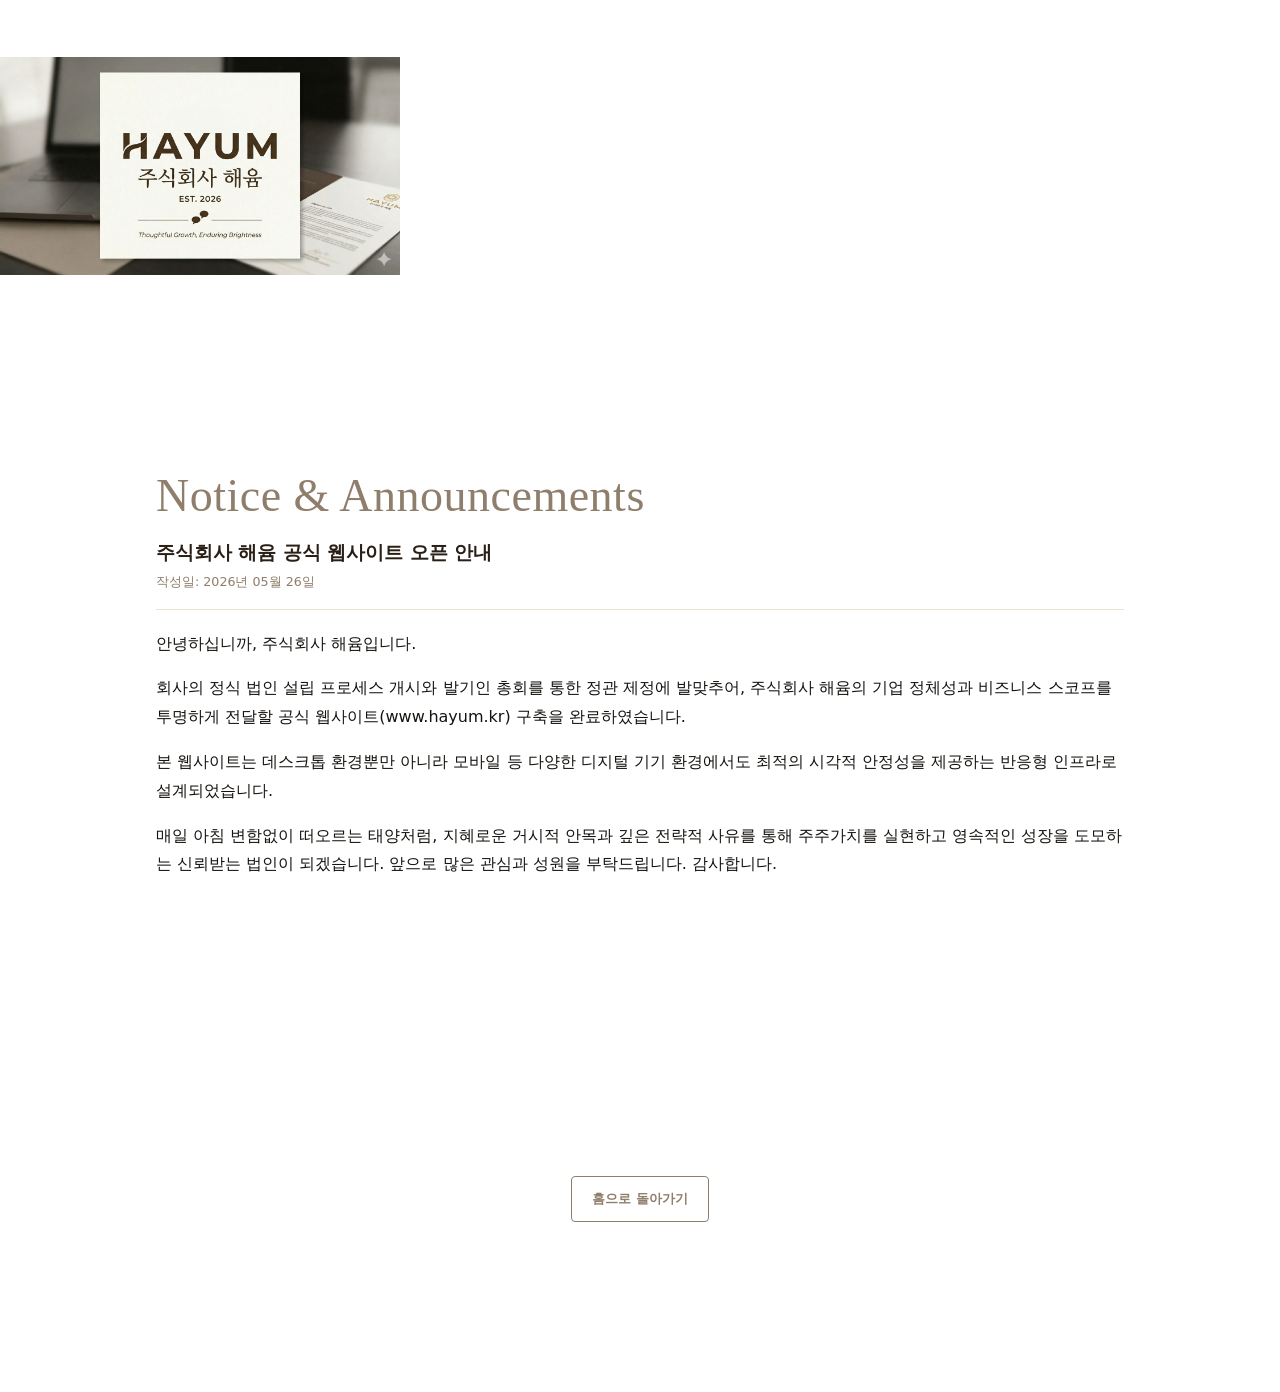
<file: NT_20260526_02.html>
<!DOCTYPE html>
<html lang="ko">
<head>
    <meta charset="UTF-8">
    <meta name="viewport" content="width=device-width, initial-scale=1.0">
    <title>주식회사 해윰 - 공지사항</title>
    <link rel="icon" type="image/png" href="favicon.png">
    
    <link rel="stylesheet" href="style.css">
</head>
<body>

    <div class="container" style="padding-top: 15mm; padding-bottom: 25mm;">
        <header style="margin-bottom: 15mm;">
            <a href="index.html">
                <img src="hayum_logo.png" alt="주식회사 해윰" class="brand-logo" style="max-width: 400px;">
            </a>
        </header>
        
        <main style="margin-bottom: 20mm;">
            <div class="section">
                <div class="section-title" style="color: #8f7e6b;">Notice & Announcements</div>
                
                <h2 style="font-size: 14pt; font-weight: 700; color: #2a1f16; margin-top: 20px; margin-bottom: 5px; line-height: 1.4;">
                    주식회사 해윰 공식 웹사이트 오픈 안내
                </h2>
                <p style="margin: 0; font-size: 9.5pt; color: #8f7e6b; margin-bottom: 15px;">작성일: 2026년 05월 26일</p>
                <hr style="border: 0; border-top: 1px solid #ede5d1; margin-bottom: 20px;">
                
                <div class="section-content" style="line-height: 1.8;">
                    <p>안녕하십니까, 주식회사 해윰입니다.</p>
                    <p>회사의 정식 법인 설립 프로세스 개시와 발기인 총회를 통한 정관 제정에 발맞추어, 주식회사 해윰의 기업 정체성과 비즈니스 스코프를 투명하게 전달할 공식 웹사이트(www.hayum.kr) 구축을 완료하였습니다.</p>
                    <p>본 웹사이트는 데스크톱 환경뿐만 아니라 모바일 등 다양한 디지털 기기 환경에서도 최적의 시각적 안정성을 제공하는 반응형 인프라로 설계되었습니다.</p>
                    <p>매일 아침 변함없이 떠오르는 태양처럼, 지혜로운 거시적 안목과 깊은 전략적 사유를 통해 주주가치를 실현하고 영속적인 성장을 도모하는 신뢰받는 법인이 되겠습니다. 앞으로 많은 관심과 성원을 부탁드립니다. 감사합니다.</p>
                </div>
            </div>
            
            <div style="text-align: center; margin-top: 40mm;">
                <a href="index.html" style="display: inline-block; padding: 10px 20px; border: 1px solid #8f7e6b; color: #8f7e6b; text-decoration: none; font-size: 10pt; font-weight: bold; border-radius: 4px;">
                    홈으로 돌아가기
                </a>
            </div>
        </main>
    </div>

</body>
</html>
</file>
<file: style.css>
/* =========================================================================
   HAYUM CO., LTD. — Minimal Light, modern corporate
   ========================================================================= */

:root {
    --bg:        #ffffff;
    --bg-soft:   #f6f4f1;
    --ink:       #16130f;   /* near-black, warm */
    --ink-soft:  #5b554d;
    --muted:     #9b938a;
    --line:      #e8e4dd;
    --accent:    #8a6a3f;   /* bronze — harmonized with logo */
    --accent-dk: #6b4f2e;
    --max:       1080px;
    --ease:      cubic-bezier(0.22, 1, 0.36, 1);
}

*, *::before, *::after { box-sizing: border-box; }

html { scroll-behavior: smooth; }

body {
    margin: 0;
    font-family: 'Pretendard', system-ui, -apple-system, 'Malgun Gothic', sans-serif;
    color: var(--ink);
    background: var(--bg);
    line-height: 1.75;
    -webkit-font-smoothing: antialiased;
    text-rendering: optimizeLegibility;
}

a { color: inherit; text-decoration: none; }

::selection { background: var(--accent); color: #fff; }

/* ===== Top nav ===== */
.nav {
    position: fixed;
    top: 0; left: 0; right: 0;
    z-index: 100;
    display: flex;
    align-items: center;
    justify-content: space-between;
    padding: 16px clamp(20px, 5vw, 56px);
    background: rgba(255, 255, 255, 0.82);
    backdrop-filter: saturate(180%) blur(12px);
    -webkit-backdrop-filter: saturate(180%) blur(12px);
    border-bottom: 1px solid transparent;
    transform: translateY(-100%);
    opacity: 0;
    transition: transform 0.5s var(--ease), opacity 0.5s var(--ease), border-color 0.5s var(--ease);
}
.nav.visible {
    transform: translateY(0);
    opacity: 1;
    border-bottom-color: var(--line);
}
.nav-brand {
    font-family: 'Cormorant Garamond', serif;
    font-size: 22px;
    font-weight: 600;
    letter-spacing: 3px;
    color: var(--ink);
}
.nav-links {
    display: flex;
    gap: clamp(14px, 2.4vw, 34px);
    font-size: 13px;
    letter-spacing: 0.4px;
    color: var(--ink-soft);
}
.nav-links a { position: relative; transition: color 0.25s; }
.nav-links a::after {
    content: '';
    position: absolute;
    left: 0; bottom: -4px;
    width: 0; height: 1px;
    background: var(--accent);
    transition: width 0.3s var(--ease);
}
.nav-links a:hover { color: var(--accent); }
.nav-links a:hover::after { width: 100%; }

/* ===== Hero ===== */
.hero {
    min-height: 100svh;
    display: flex;
    flex-direction: column;
    align-items: center;
    justify-content: center;
    text-align: center;
    padding: 80px 24px;
    position: relative;
    background:
        radial-gradient(120% 90% at 50% 0%, #fbf9f6 0%, #ffffff 55%);
    overflow: hidden;
}
.hero::after {
    /* subtle rising-sun line */
    content: '';
    position: absolute;
    left: 50%; bottom: -42vw;
    width: 84vw; height: 84vw;
    max-width: 760px; max-height: 760px;
    transform: translateX(-50%);
    border-radius: 50%;
    border: 1px solid var(--line);
    background: radial-gradient(circle at 50% 50%, rgba(138,106,63,0.045), transparent 62%);
    pointer-events: none;
}
.hero-inner { position: relative; z-index: 1; max-width: 720px; }

.hero-eyebrow {
    display: inline-block;
    font-size: 12px;
    letter-spacing: 4px;
    text-transform: uppercase;
    color: var(--accent);
    margin-bottom: 26px;
}
.hero-title {
    font-family: 'Cormorant Garamond', serif;
    font-weight: 500;
    font-size: clamp(64px, 14vw, 150px);
    line-height: 0.95;
    letter-spacing: clamp(4px, 1.4vw, 14px);
    margin: 0 0 22px;
    color: var(--ink);
}
.hero-tagline {
    font-family: 'Cormorant Garamond', serif;
    font-style: italic;
    font-size: clamp(18px, 3.4vw, 28px);
    color: var(--accent-dk);
    margin: 0 0 28px;
}
.hero-sub {
    font-size: clamp(14px, 2vw, 16px);
    color: var(--ink-soft);
    margin: 0;
    line-height: 1.9;
}

.hero-scroll {
    position: absolute;
    bottom: 34px; left: 50%;
    transform: translateX(-50%);
    width: 26px; height: 42px;
    border: 1px solid var(--line);
    border-radius: 14px;
    display: flex;
    justify-content: center;
    z-index: 1;
}
.hero-scroll span {
    width: 3px; height: 8px;
    margin-top: 8px;
    border-radius: 2px;
    background: var(--accent);
    animation: scrolldot 1.8s var(--ease) infinite;
}
@keyframes scrolldot {
    0%   { opacity: 0; transform: translateY(-4px); }
    40%  { opacity: 1; }
    80%  { opacity: 0; transform: translateY(12px); }
    100% { opacity: 0; }
}

/* ===== Sections ===== */
main { display: block; }
.section {
    max-width: var(--max);
    margin: 0 auto;
    padding: clamp(64px, 11vw, 130px) clamp(20px, 5vw, 56px);
    border-top: 1px solid var(--line);
}
.section:first-child { border-top: none; }

.section-grid {
    display: grid;
    grid-template-columns: minmax(0, 0.85fr) minmax(0, 1.6fr);
    gap: clamp(28px, 6vw, 80px);
    align-items: start;
}
.section-head { position: sticky; top: 92px; }
.section-index {
    display: block;
    font-family: 'Cormorant Garamond', serif;
    font-size: 16px;
    letter-spacing: 2px;
    color: var(--accent);
    margin-bottom: 12px;
}
.section-title {
    font-family: 'Cormorant Garamond', serif;
    font-weight: 500;
    font-size: clamp(30px, 5vw, 46px);
    line-height: 1.08;
    letter-spacing: 0.5px;
    margin: 0;
    color: var(--ink);
}

.section-body { font-size: clamp(15px, 1.7vw, 16.5px); }
.section-body .lead {
    font-size: clamp(17px, 2.2vw, 20px);
    line-height: 1.7;
    color: var(--ink);
    margin: 0 0 22px;
}
.section-body p { color: var(--ink-soft); margin: 0 0 16px; }
.section-body p:last-child { margin-bottom: 0; }

/* ===== Cards (principles / business) ===== */
.card {
    padding: 26px 28px;
    border: 1px solid var(--line);
    border-radius: 14px;
    background: linear-gradient(180deg, #fff, var(--bg-soft));
    transition: transform 0.4s var(--ease), box-shadow 0.4s var(--ease), border-color 0.4s var(--ease);
}
.card + .card { margin-top: 18px; }
.card:hover {
    transform: translateY(-4px);
    border-color: #ddd3c4;
    box-shadow: 0 18px 40px -24px rgba(107, 79, 46, 0.45);
}
.card-title {
    font-size: clamp(16px, 2vw, 18px);
    font-weight: 600;
    color: var(--ink);
    margin: 0 0 10px;
    padding-left: 14px;
    position: relative;
}
.card-title::before {
    content: '';
    position: absolute;
    left: 0; top: 4px; bottom: 4px;
    width: 3px;
    border-radius: 2px;
    background: var(--accent);
}
.card-desc {
    margin: 0;
    color: var(--ink-soft);
    font-size: clamp(14px, 1.7vw, 15.5px);
    line-height: 1.75;
}

/* ===== Notice ===== */
.notice-list { list-style: none; margin: 0; padding: 0; }
.notice-item {
    display: flex;
    align-items: center;
    gap: 18px;
    padding: 20px 4px;
    border-top: 1px solid var(--line);
    cursor: pointer;
    transition: padding-left 0.3s var(--ease), color 0.3s;
}
.notice-item:first-child { border-top: none; }
.notice-item:hover { padding-left: 12px; color: var(--accent); }
.notice-date {
    font-size: 13px;
    letter-spacing: 0.5px;
    color: var(--muted);
    flex-shrink: 0;
    min-width: 96px;
}
.notice-text { font-weight: 500; flex: 1; }
.notice-arrow {
    color: var(--accent);
    transition: transform 0.3s var(--ease);
}
.notice-item:hover .notice-arrow { transform: translateX(5px); }

/* ===== Dividend live panel ===== */
.dividend {
    padding: 26px 28px;
    background: var(--bg-soft);
    border: 1px solid var(--line);
}
.dividend-head {
    display: flex;
    justify-content: space-between;
    align-items: baseline;
    gap: 12px;
    margin-bottom: 18px;
}
.dividend-title { font-weight: 600; letter-spacing: 0.3px; }
.dividend-asof { font-size: 12.5px; color: var(--muted); flex: 1; text-align: right; }
.dividend-refresh {
    font: inherit;
    font-size: 12.5px;
    padding: 4px 12px;
    color: var(--accent-dk);
    background: transparent;
    border: 1px solid var(--line);
    cursor: pointer;
    transition: border-color 0.3s, color 0.3s;
}
.dividend-refresh:hover:not(:disabled) { border-color: var(--accent); color: var(--accent); }
.dividend-refresh:disabled { opacity: 0.55; cursor: default; }
.dividend-refresh-icon { display: inline-block; line-height: 1; }
.dividend-refresh.loading .dividend-refresh-icon { animation: dividend-spin 0.8s linear infinite; }
@keyframes dividend-spin { to { transform: rotate(360deg); } }
.dividend-grid {
    display: grid;
    grid-template-columns: repeat(3, minmax(0, 1fr));
    gap: 24px;
}
.dividend-cell { display: flex; flex-direction: column; gap: 6px; min-width: 0; }
.dividend-label { font-size: 13px; color: var(--ink-soft); }
.dividend-value {
    /* 숫자는 Pretendard(고정폭 숫자)로: 자릿수가 바뀌어도 흔들리지 않고 정렬이 깔끔함 */
    font-family: 'Pretendard', system-ui, -apple-system, 'Malgun Gothic', sans-serif;
    font-size: clamp(20px, 2.6vw, 26px);
    font-weight: 700;
    letter-spacing: -0.02em;
    color: var(--accent-dk);
    font-variant-numeric: tabular-nums;
    font-feature-settings: 'tnum' 1;
    overflow-wrap: anywhere;
}
.dividend-value em { font-style: normal; font-size: 0.55em; margin-left: 4px; color: var(--muted); }
.dividend-note { margin: 16px 0 0; font-size: 12.5px; color: var(--muted); }
.dividend { cursor: pointer; transition: border-color 0.3s; }
.dividend:hover,
.dividend:focus-visible { border-color: var(--accent); outline: none; }
.dividend-more { margin: 8px 0 0; font-size: 12.5px; color: var(--accent); text-align: right; }

/* Dividend detail modal */
.dividend-modal { max-width: 640px; overscroll-behavior: contain; }
.dividend-modal:focus { outline: none; }
/* 상세 창은 글자를 크게 (가독성) */
.dividend-modal .modal-title { font-size: 14px; }
.dividend-modal .modal-close-btn { font-size: 34px; padding: 0 4px; }
.dm-asof { margin: 0 0 16px; font-size: 15px; color: var(--muted); }
.dm-live {
    display: grid;
    grid-template-columns: 1fr;
    gap: 0;
    padding: 6px 20px;
    background: var(--bg-soft);
    border: 1px solid var(--line);
}
.dm-live .dividend-cell {
    flex-direction: row;
    justify-content: space-between;
    align-items: baseline;
    gap: 12px;
    padding: 16px 0;
    border-top: 1px solid var(--line);
}
.dm-live .dividend-cell:first-child { border-top: none; }
.dm-live .dividend-label { font-size: 16px; }
.dm-live .dividend-value { font-size: clamp(26px, 6.4vw, 32px); }
/* 월 배당 목표 그래픽 */
.dm-sub-first { margin-top: 4px; }
.dm-goal-head { margin: 0 0 12px; font-size: 16px; color: var(--ink-soft); }
.dm-goal-head b { color: var(--ink); font-weight: 700; }
.dm-goals { display: grid; grid-template-columns: 1fr 1fr; gap: 14px; }
.dm-goal {
    display: flex;
    flex-direction: column;
    align-items: stretch;
    gap: 14px;
    padding: 18px 16px;
    background: var(--bg-soft);
    border: 1px solid var(--line);
    min-width: 0;
}
.dm-goal-name { text-align: center; font-size: 16px; font-weight: 700; color: var(--ink); }
.dm-goal-ring { position: relative; width: 150px; height: 150px; align-self: center; }
.dm-goal-ring svg { width: 100%; height: 100%; display: block; }
.dm-goal-ring circle {
    fill: none;
    stroke-width: 14;
    transform: rotate(-90deg);
    transform-origin: 50% 50%;
}
.dm-goal-track { stroke: var(--line); }
.dm-goal-bar {
    stroke-linecap: round;
    transition: stroke-dashoffset 1s linear;
    animation: dm-glow 2.4s ease-in-out infinite;
}
@keyframes dm-glow {
    0%, 100% { filter: drop-shadow(0 0 0 rgba(138, 106, 63, 0)); }
    50%      { filter: drop-shadow(0 0 6px rgba(138, 106, 63, 0.55)); }
}
.dm-goal.act .dm-goal-bar { animation-name: dm-glow-dark; }
.dm-goal.run { grid-column: 1 / -1; }
.dm-goal.run .dm-goal-bar { animation-name: dm-glow-green; }
@keyframes dm-glow-green {
    0%, 100% { filter: drop-shadow(0 0 0 rgba(47, 107, 72, 0)); }
    50%      { filter: drop-shadow(0 0 6px rgba(47, 107, 72, 0.45)); }
}
@keyframes dm-glow-dark {
    0%, 100% { filter: drop-shadow(0 0 0 rgba(22, 19, 15, 0)); }
    50%      { filter: drop-shadow(0 0 6px rgba(22, 19, 15, 0.45)); }
}
.dm-goal-center {
    position: absolute;
    inset: 0;
    display: flex;
    flex-direction: column;
    align-items: center;
    justify-content: center;
    gap: 2px;
}
.dm-goal-pct {
    font-family: 'Pretendard', system-ui, -apple-system, 'Malgun Gothic', sans-serif;
    font-size: 26px;
    font-weight: 700;
    letter-spacing: -0.02em;
    color: var(--accent-dk);
    font-variant-numeric: tabular-nums;
    font-feature-settings: 'tnum' 1;
}
.dm-goal.act .dm-goal-pct { color: var(--ink); }
.dm-goal-sub { font-size: 14px; color: var(--ink-soft); }
.dm-goal-text { min-width: 0; }
.dm-goal-line {
    display: flex;
    justify-content: space-between;
    align-items: baseline;
    gap: 10px;
    padding: 9px 0;
    border-top: 1px solid var(--line);
    font-size: 16px;
}
.dm-goal-line span { color: var(--ink-soft); }
.dm-goal-line b { font-weight: 700; font-variant-numeric: tabular-nums; text-align: right; }
.dm-goal.done .dm-goal-pct { color: #2f7d4f; }
.dm-goal-note { margin: 12px 0 0; font-size: 15px; line-height: 1.8; color: var(--ink-soft); }
.dm-goal-note b { color: var(--ink); font-weight: 700; }
@media (prefers-reduced-motion: reduce) {
    .dm-goal-bar { animation: none; transition: none; }
}
.dm-persec { margin: 12px 0 0; font-size: 15px; color: var(--muted); }
.dm-sub { margin: 30px 0 10px; font-size: 18px; font-weight: 700; letter-spacing: 0.2px; color: var(--ink); }
.dm-info { margin: 0; }
.dm-row {
    display: flex;
    justify-content: space-between;
    gap: 12px;
    padding: 13px 0;
    border-top: 1px solid var(--line);
    font-size: 17px;
}
.dm-row:first-child { border-top: none; }
.dm-row dt { color: var(--ink-soft); }
.dm-row dd { margin: 0; font-weight: 600; font-variant-numeric: tabular-nums; }
.dm-rc-months { margin: 16px 0 6px; display: grid; gap: 8px; }
.dm-rc-m { display: grid; grid-template-columns: 62px 1fr auto; align-items: center; gap: 10px; font-size: 16px; }
.dm-rc-mlabel { color: var(--ink-soft); font-variant-numeric: tabular-nums; }
.dm-rc-bar { height: 12px; background: var(--line); border-radius: 6px; overflow: hidden; }
.dm-rc-bar i { display: block; height: 100%; background: linear-gradient(90deg, #5f9d78, #2f6b48); border-radius: 6px; }
.dm-rc-mval { font-weight: 700; font-variant-numeric: tabular-nums; text-align: right; min-width: 92px; }
.dm-rc-list { list-style: none; margin: 14px 0 0; padding: 0; max-height: 300px; overflow-y: auto; border-top: 1px solid var(--line); }
.dm-rc-list li { display: grid; grid-template-columns: 92px 1fr auto; gap: 10px; align-items: baseline; padding: 11px 2px; border-bottom: 1px solid var(--line); font-size: 16px; }
.dm-rc-date { color: var(--ink-soft); font-variant-numeric: tabular-nums; }
.dm-rc-amt { font-weight: 700; font-variant-numeric: tabular-nums; text-align: right; }
.dm-chart { position: relative; height: 250px; }
.dm-foot { margin: 24px 0 0; font-size: 14.5px; color: var(--muted); line-height: 1.8; }
.dm-foot[hidden] { display: none; }
@media (max-width: 720px) {
    #dividendModal { padding: 0; align-items: flex-end; }
    .dividend-modal {
        max-width: none;
        max-height: 92vh;
        border-radius: 16px 16px 0 0;
        padding: 22px 18px 28px;
    }
    .dm-live { padding: 4px 16px; }
    .dm-goals { grid-template-columns: 1fr; }
    .dm-goal-ring { width: 180px; height: 180px; }
    .dm-goal-pct { font-size: 32px; }
}
@media (max-width: 720px) {
    /* 헤더: 제목 + 새로고침 한 줄, 기준시각은 아래 줄 */
    .dividend-head { flex-wrap: wrap; align-items: center; row-gap: 6px; }
    .dividend-title { flex: 1; }
    .dividend-asof { order: 3; flex-basis: 100%; text-align: left; }
    /* 숫자: 라벨 왼쪽 / 값 오른쪽 */
    .dividend-grid { grid-template-columns: 1fr; gap: 0; }
    .dividend-grid .dividend-cell {
        flex-direction: row;
        justify-content: space-between;
        align-items: baseline;
        gap: 12px;
        padding: 12px 0;
        border-top: 1px solid var(--line);
    }
    .dividend-grid .dividend-cell:first-child { border-top: none; }
}
@media (max-width: 520px) {
    .dividend { padding: 20px; }
}

/* ===== History timeline ===== */
.timeline { list-style: none; margin: 0; padding: 0 0 0 22px; position: relative; }
.timeline::before {
    content: '';
    position: absolute;
    left: 3px; top: 8px; bottom: 8px;
    width: 1px;
    background: var(--line);
}
.timeline-item {
    position: relative;
    display: flex;
    flex-wrap: wrap;
    align-items: baseline;
    gap: 6px 18px;
    padding: 12px 0;
}
.timeline-item::before {
    content: '';
    position: absolute;
    left: -22px; top: 20px;
    width: 7px; height: 7px;
    border-radius: 50%;
    background: var(--accent);
    box-shadow: 0 0 0 4px var(--bg);
}
.timeline-date {
    font-size: 13px;
    font-weight: 600;
    letter-spacing: 0.5px;
    color: var(--accent);
    min-width: 96px;
}
.timeline-text { color: var(--ink-soft); }

/* ===== Footer ===== */
footer {
    background: #16130f;
    color: #d9d3c8;
    margin-top: clamp(40px, 8vw, 90px);
}
.footer-inner {
    max-width: var(--max);
    margin: 0 auto;
    padding: clamp(56px, 9vw, 96px) clamp(20px, 5vw, 56px) 48px;
    display: grid;
    grid-template-columns: minmax(0, 0.9fr) minmax(0, 1.6fr);
    gap: clamp(36px, 7vw, 80px);
}
.footer-logo {
    font-family: 'Cormorant Garamond', serif;
    font-size: 34px;
    font-weight: 600;
    letter-spacing: 5px;
    color: #fff;
    display: block;
    margin-bottom: 14px;
}
.footer-tagline {
    font-family: 'Cormorant Garamond', serif;
    font-style: italic;
    font-size: 17px;
    color: #b39a72;
    margin: 0;
    line-height: 1.5;
}
.info-row {
    display: flex;
    gap: 18px;
    padding: 11px 0;
    border-bottom: 1px solid rgba(255,255,255,0.08);
    font-size: 14.5px;
}
.info-row:last-child { border-bottom: none; }
.info-label {
    min-width: 96px;
    flex-shrink: 0;
    color: #938b7d;
    letter-spacing: 0.3px;
}
.info-value { color: #e7e1d6; word-break: keep-all; }
.info-value a { border-bottom: 1px solid transparent; transition: border-color 0.25s; }
.info-value a:hover { border-bottom-color: #b39a72; }

.footer-copy {
    border-top: 1px solid rgba(255,255,255,0.08);
    padding: 22px clamp(20px, 5vw, 56px);
    text-align: center;
    font-size: 12.5px;
    letter-spacing: 0.5px;
    color: #7d766a;
}

/* ===== Reveal animation ===== */
.reveal {
    opacity: 0;
    transform: translateY(24px);
    transition: opacity 0.8s var(--ease), transform 0.8s var(--ease);
}
.reveal.in { opacity: 1; transform: none; }
.hero .reveal { transition-delay: 0.05s; }
.hero .hero-title.reveal { transition-delay: 0.12s; }
.hero .hero-tagline.reveal { transition-delay: 0.22s; }
.hero .hero-sub.reveal { transition-delay: 0.32s; }

@media (prefers-reduced-motion: reduce) {
    .reveal { opacity: 1; transform: none; transition: none; }
    .hero-scroll span { animation: none; }
    html { scroll-behavior: auto; }
}

/* ===== Modal ===== */
.modal-overlay {
    position: fixed;
    inset: 0;
    background: rgba(22, 19, 15, 0.55);
    backdrop-filter: blur(3px);
    display: flex;
    justify-content: center;
    align-items: center;
    padding: 24px;
    z-index: 9999;
    opacity: 0;
    pointer-events: none;
    transition: opacity 0.3s ease;
}
.modal-overlay.active { opacity: 1; pointer-events: auto; }
.modal-box {
    background: var(--bg);
    width: 100%;
    max-width: 560px;
    max-height: 86vh;
    overflow-y: auto;
    border-radius: 16px;
    box-shadow: 0 30px 80px -20px rgba(22,19,15,0.45);
    padding: 30px 32px;
    transform: translateY(16px) scale(0.98);
    transition: transform 0.35s var(--ease);
}
.modal-overlay.active .modal-box { transform: none; }
.modal-header {
    display: flex;
    justify-content: space-between;
    align-items: center;
    border-bottom: 1px solid var(--line);
    padding-bottom: 14px;
    margin-bottom: 18px;
}
.modal-title {
    font-size: 12px;
    font-weight: 600;
    letter-spacing: 3px;
    color: var(--accent);
}
.modal-close-btn {
    background: none;
    border: none;
    font-size: 26px;
    color: var(--muted);
    cursor: pointer;
    line-height: 1;
    padding: 0;
    transition: color 0.2s;
}
.modal-close-btn:hover { color: var(--ink); }
.modal-body h3 {
    margin: 0 0 6px;
    font-size: 19px;
    font-weight: 700;
    color: var(--ink);
    line-height: 1.4;
}
.modal-date { margin: 0 0 18px; font-size: 13px; color: var(--muted); }
.modal-text { font-size: 15px; color: var(--ink-soft); line-height: 1.8; }
.modal-text p { margin: 0 0 14px; }
.modal-text p:last-child { margin-bottom: 0; }

/* ===== Responsive ===== */
@media (max-width: 760px) {
    .nav-links { display: none; }
    .section-grid,
    .footer-inner {
        grid-template-columns: 1fr;
        gap: 22px;
    }
    .section-head { position: static; }
    .section-title { font-size: clamp(28px, 9vw, 38px); }
    .footer-inner { padding-bottom: 40px; }
}
</file>
